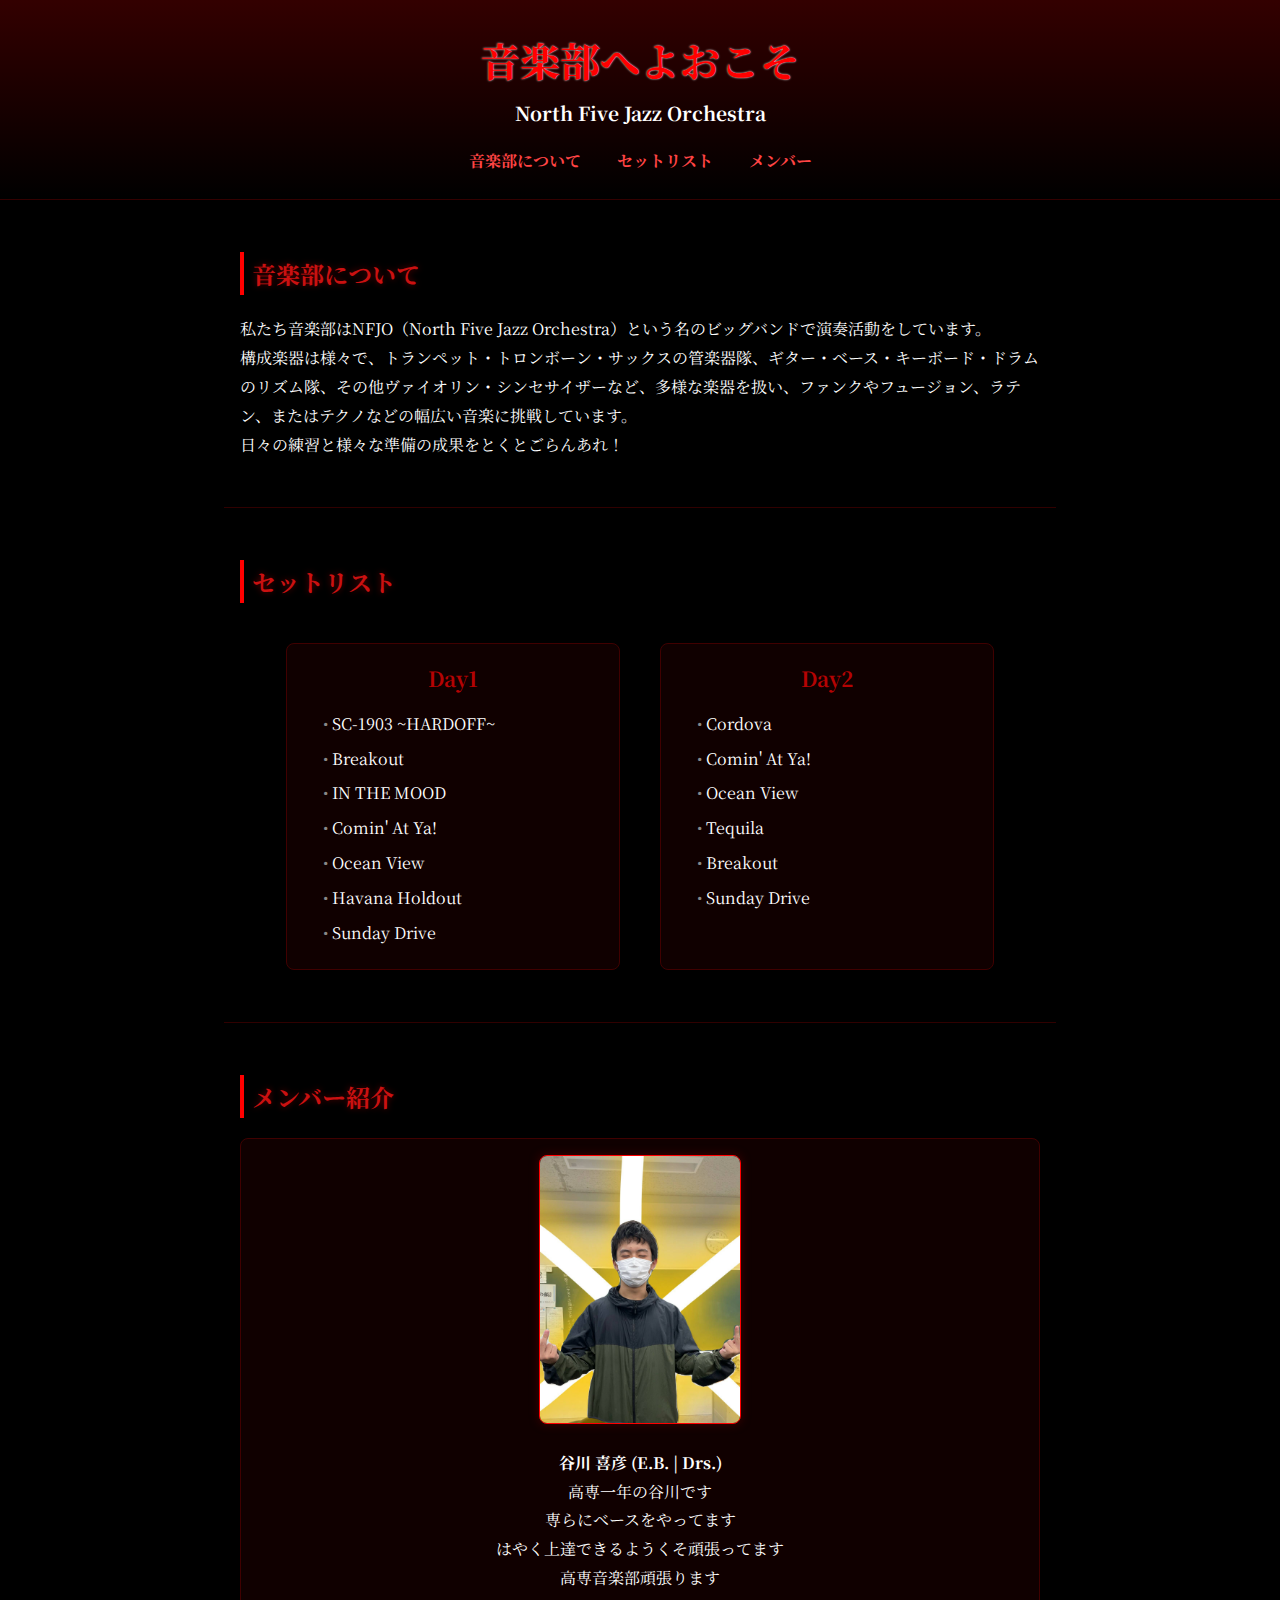
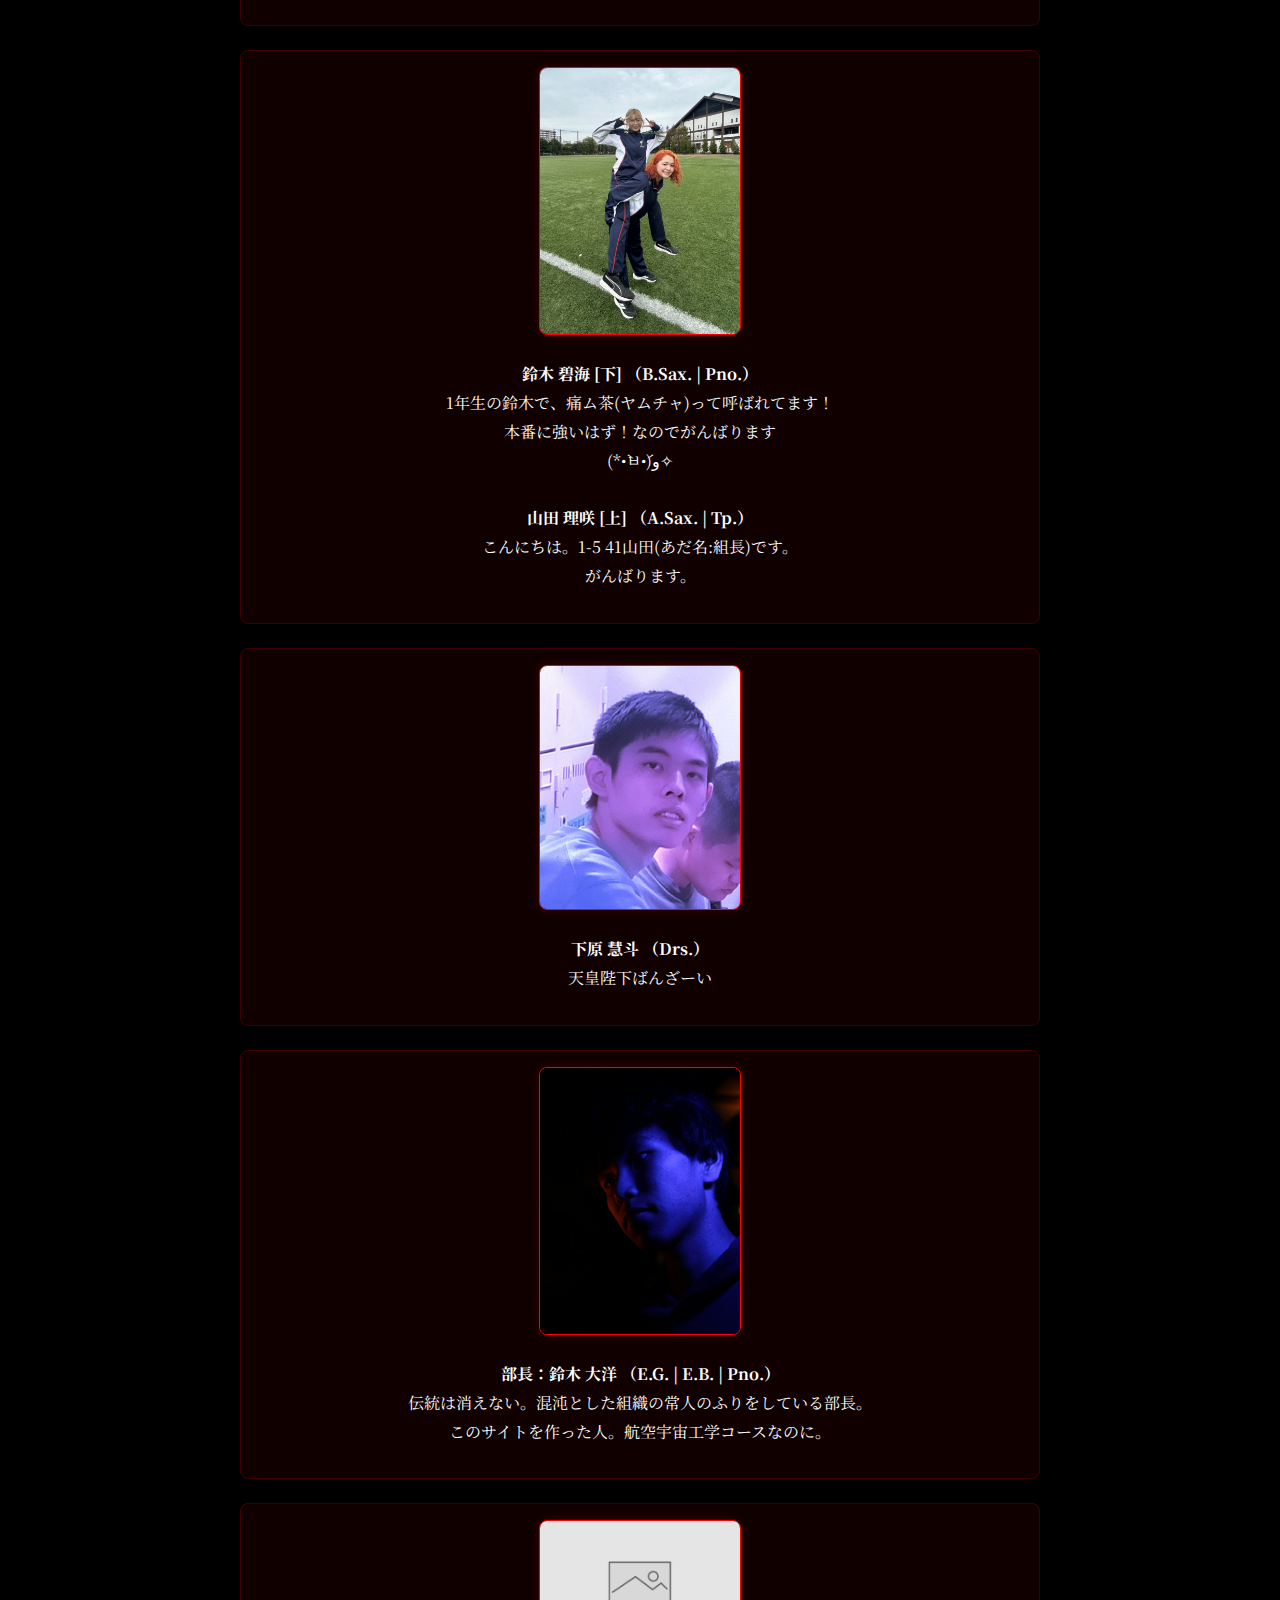
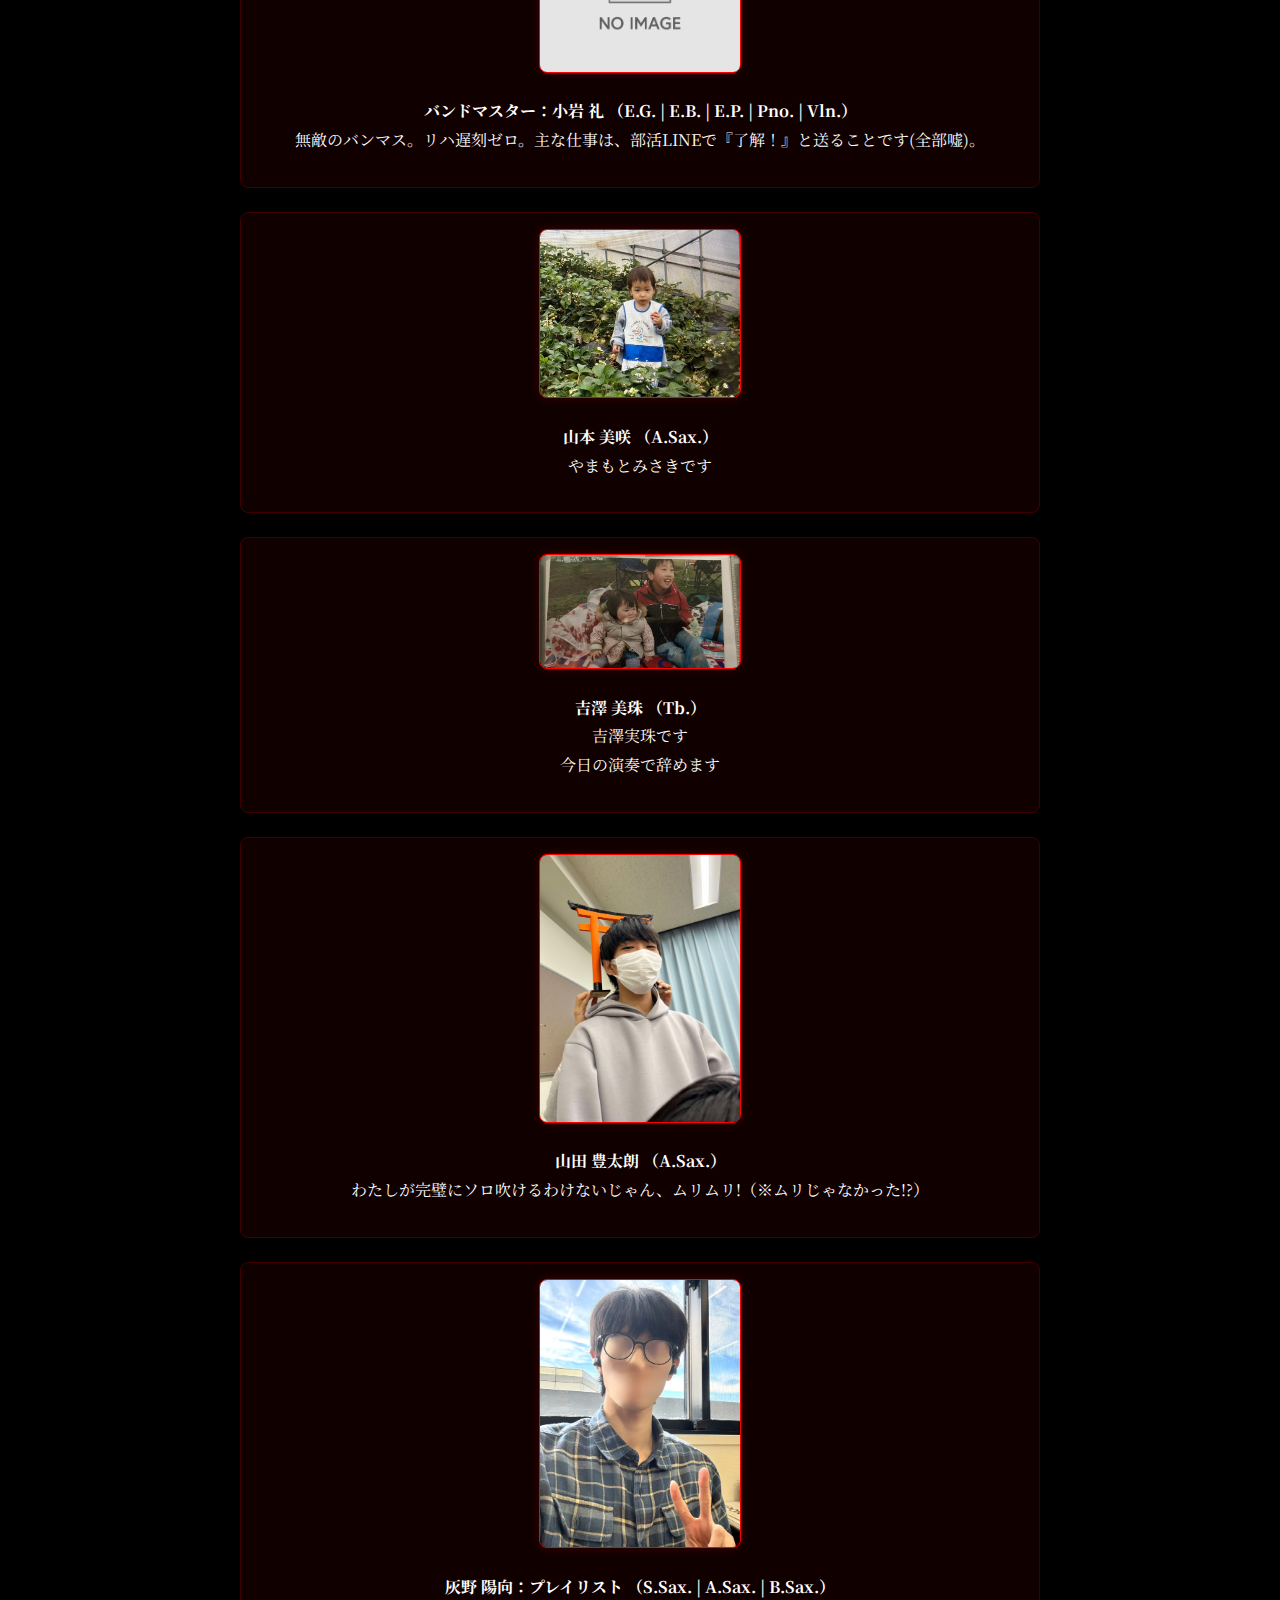
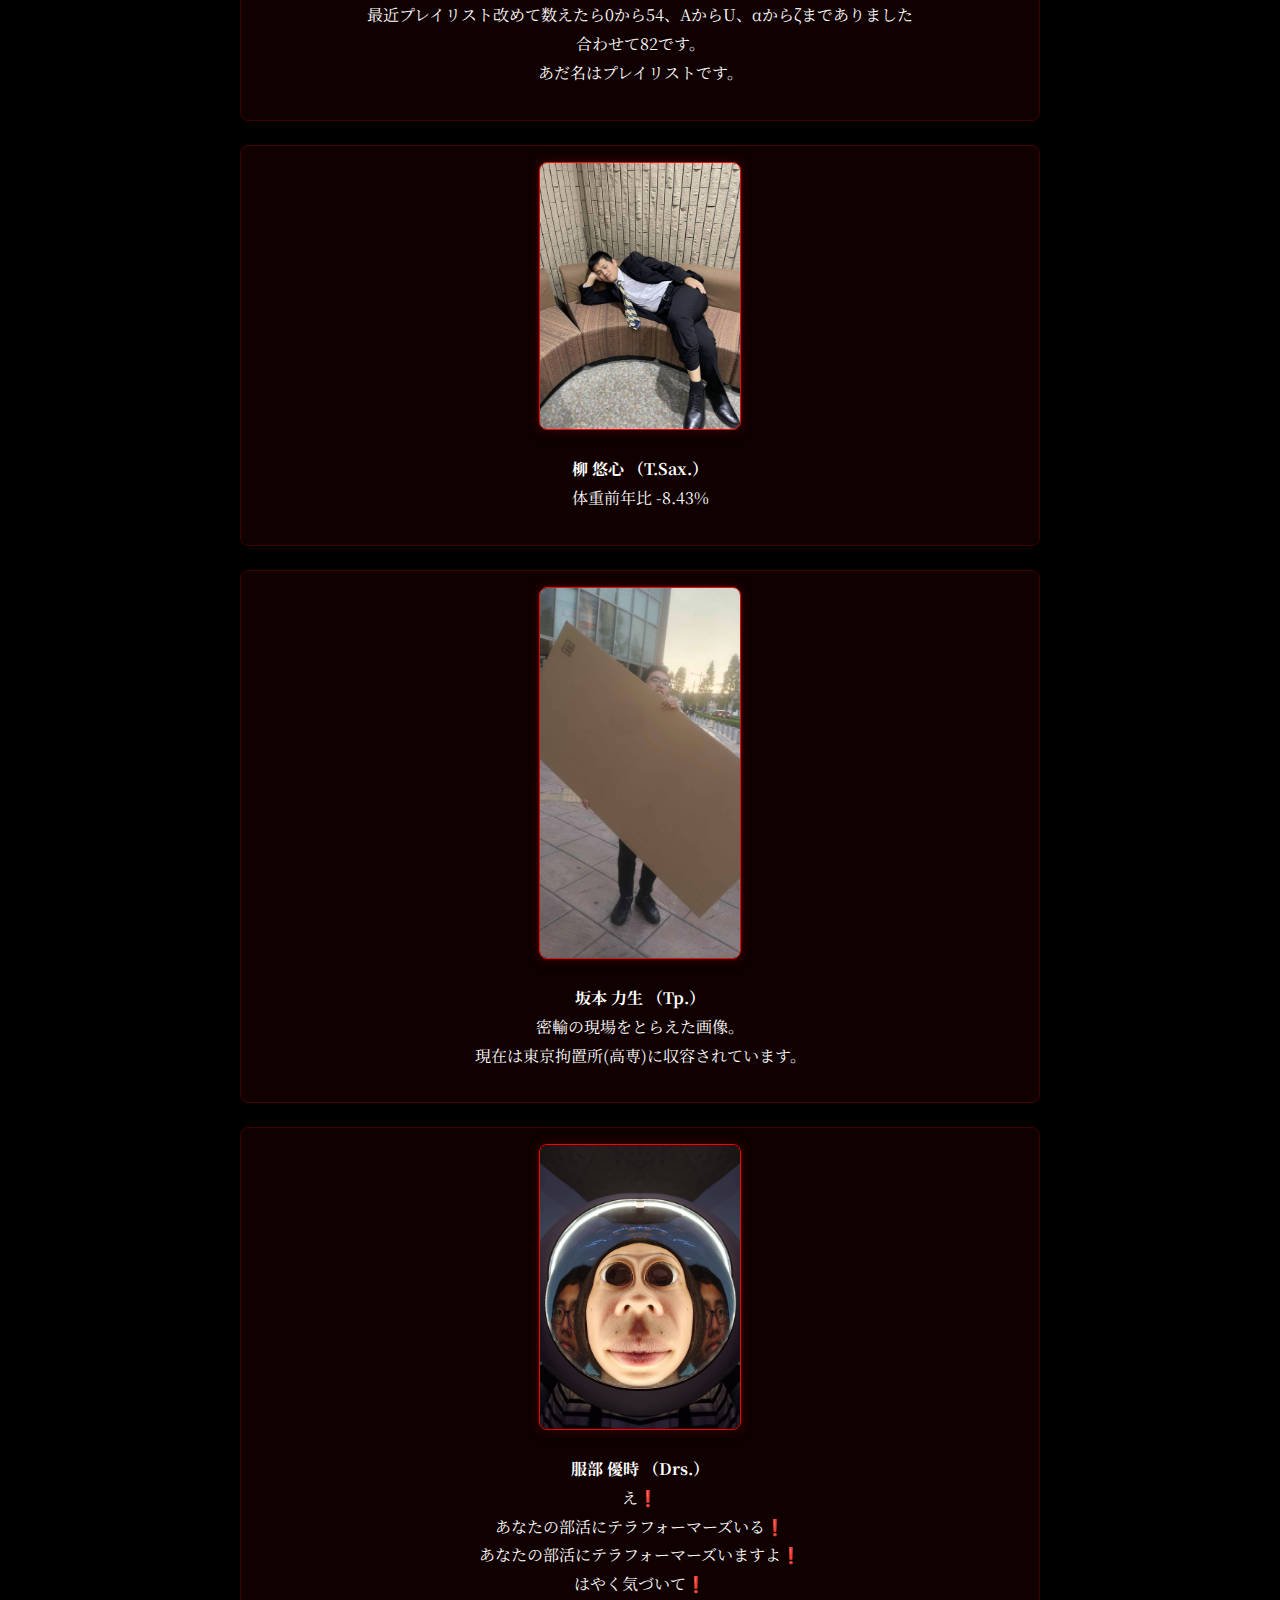
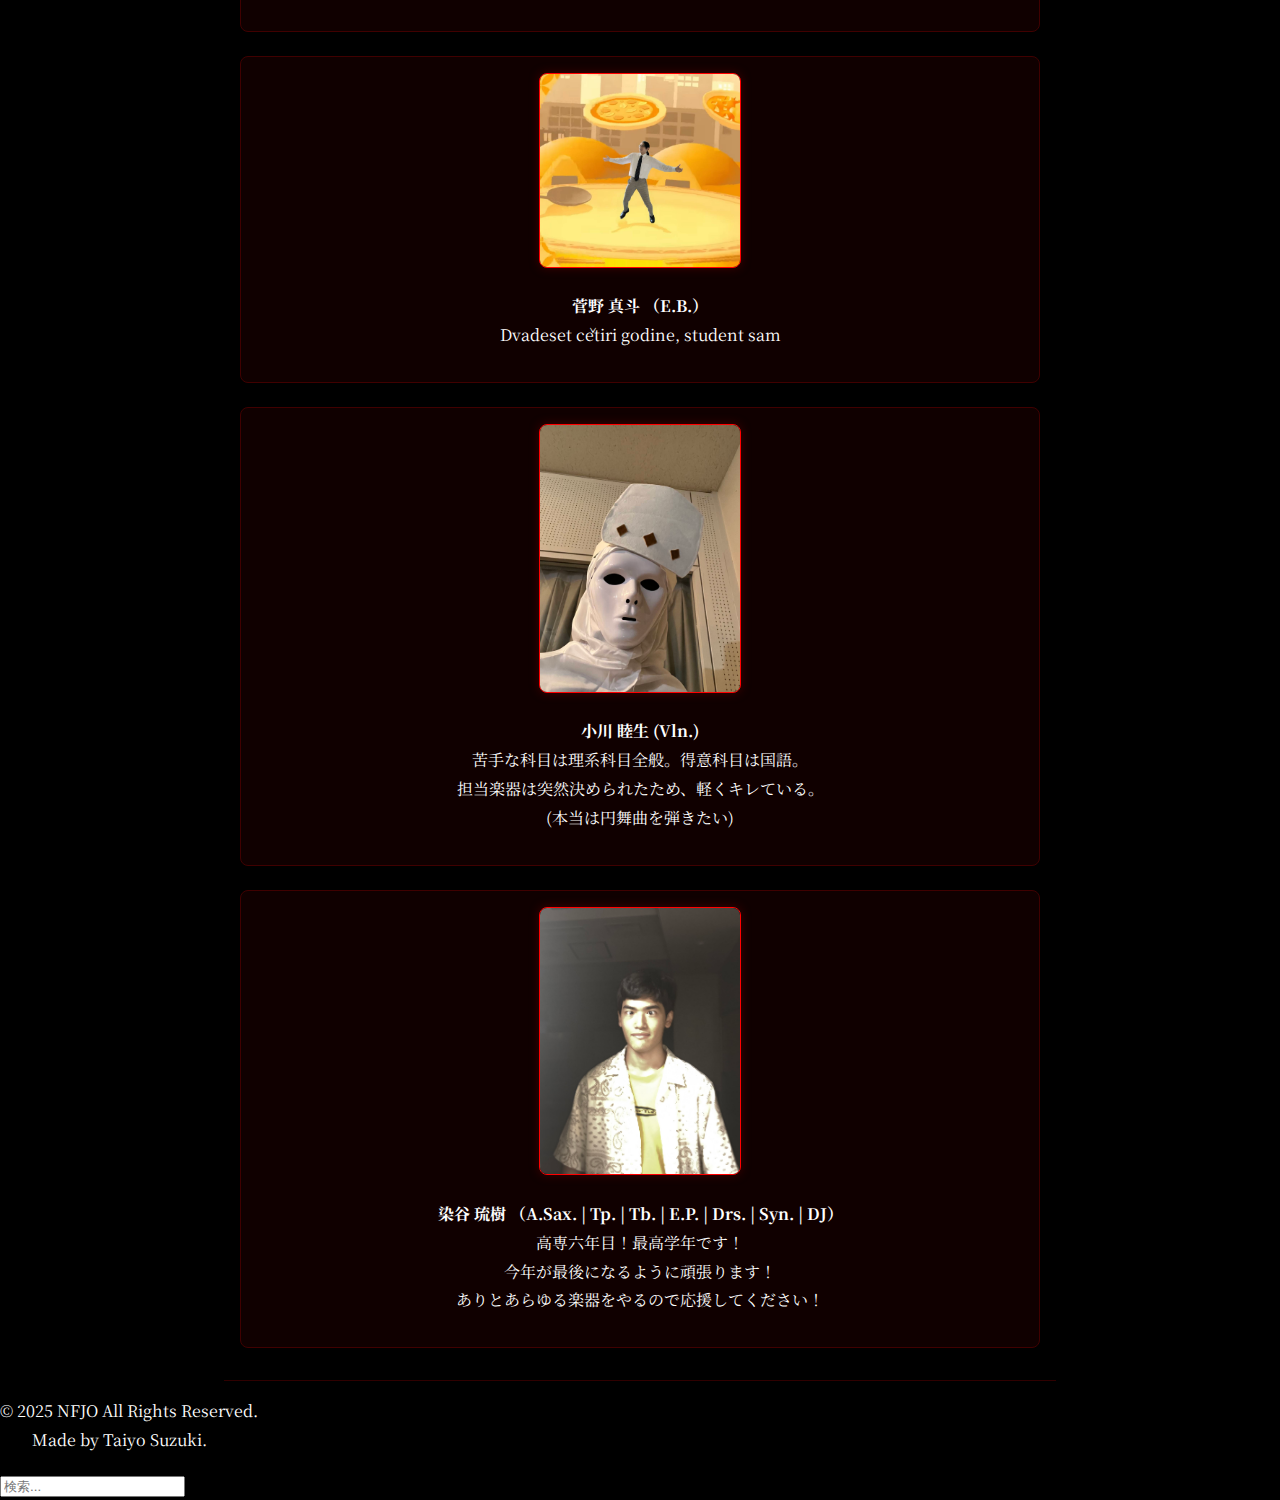
<file: index.html>
<!DOCTYPE html>
<html lang="ja">
    <head>
        <meta charset="UTF-8">
        <meta name="viewport" content="width=device-width, initial-scale=1.0">
        <title>音楽部へよおこそ</title>
        <link rel="stylesheet" href="style.css">
    </head>
    <body>
        <header>
            <h1 class="welcome">音楽部へよおこそ</h1>
            <h1 class="nfjo">North Five Jazz Orchestra</h1>
            <!--サイト内リンク-->
            <nav>
                <a href="#about">音楽部について</a>
                <a href="#setlist">セットリスト</a>
                <a href="#members">メンバー</a>
            </nav>
        </header>

        <!--音楽部について-->
        <section id="about">
            <h2>音楽部について</h2>
            <p> 私たち音楽部はNFJO（North Five Jazz Orchestra）という名のビッグバンドで演奏活動をしています。<br>
                構成楽器は様々で、トランペット・トロンボーン・サックスの管楽器隊、ギター・ベース・キーボード・ドラムのリズム隊、その他ヴァイオリン・シンセサイザーなど、多様な楽器を扱い、ファンクやフュージョン、ラテン、またはテクノなどの幅広い音楽に挑戦しています。<br>
                日々の練習と様々な準備の成果をとくとごらんあれ！
            </p>
        </section>

        <!--セットリスト-->
        <section id="setlist">
            <h2>セットリスト</h2>
            <div class="setlist-box">
                <!--一日目セトリ-->
                <div class="setlist-day">
                    <h3>Day1</h3>
                    <ul>
                        <li>SC-1903  ~HARDOFF~</li>
                        <li>Breakout</li>
                        <li>IN THE MOOD</li>
                        <li>Comin' At Ya!</li>
                        <li>Ocean View</li>
                        <li>Havana Holdout</li>
                        <li>Sunday Drive</li>
                    </ul>
                </div>
                <!--二日目セトリ-->
                <div class="setlist-day">
                    <h3>Day2</h3>
                    <ul>
                        <li>Cordova</li>
                        <li>Comin' At Ya!</li>
                        <li>Ocean View</li>
                        <li>Tequila</li>
                        <li>Breakout</li>
                        <li>Sunday Drive</li>
                    </ul>
                </div>
            </div>
        </section>

        <!--メンバー紹介-->
        <section id="members">
            <h2>メンバー紹介</h2>
            <div class="member-list">
                <!--センチネル-->
                <div class="member">
                    <img src="1_yoshihiko.jpg" alt="yoshihiko">
                    <p>
                        <strong>谷川 喜彦 (E.B. | Drs.)</strong>
                        <br>
                        高専一年の谷川です<br>
                        専らにベースをやってます<br>
                        はやく上達できるようくそ頑張ってます<br>
                        高専音楽部頑張ります
                    </p>
                </div>
                <!--痛ム茶＆組長-->
                <div class="member">
                    <img src="1_aomi.risa.jpg" alt="aomi&risa">
                    <p>
                        <strong>鈴木 碧海 [下] （B.Sax. | Pno.）</strong>
                        <br>
                        1年生の鈴木で、痛ム茶(ヤムチャ)って呼ばれてます！<br>
                        本番に強いはず！なのでがんばります<br>
                        (*•̀ㅂ•́)و✧<br>
                        <br>
                        <strong>山田 理咲 [上] （A.Sax. | Tp.）</strong>
                        <br>
                        こんにちは。1-5 41山田(あだ名:組長)です。<br>
                        がんばります。
                    </p>
                </div>
                <!--しもはら-->
                <div class="member">
                    <img src="2_keito.jpg" alt="keito">
                    <p>
                        <strong>下原 慧斗 （Drs.）</strong>
                        <br>
                        天皇陛下ばんざーい
                    </p>
                </div>
                <!--タイヨー-->
                <div class="member">
                    <img src="2_taiyo.JPG" alt="taiyo">
                    <p>
                        <strong>部長：鈴木 大洋 （E.G. | E.B. | Pno.）</strong>
                        <br>
                        伝統は消えない。混沌とした組織の常人のふりをしている部長。<br>
                        このサイトを作った人。航空宇宙工学コースなのに。
                    </p>
                </div>
                <!--小岩-->
                <div class="member">
                    <img src="2_rei.jpg" alt="rei">
                    <p>
                        <strong>バンドマスター：小岩 礼 （E.G. | E.B. | E.P. | Pno. | Vln.）</strong>
                        <br>
                        無敵のバンマス。リハ遅刻ゼロ。主な仕事は、部活LINEで『了解！』と送ることです(全部嘘)。
                    </p>
                </div>
                <!--みさき-->
                <div class="member">
                    <img src="2_misaki.jpg" alt="misaki">
                    <p>
                        <strong>山本 美咲 （A.Sax.）</strong>
                        <br>
                        やまもとみさきです
                    </p>
                </div>
                <!--みすず-->
                <div class="member">
                    <img src="2_misuzu.jpg" alt="misuzu">
                    <p>
                        <strong>吉澤 美珠 （Tb.）</strong>
                        <br>
                        吉澤実珠です<br>
                        今日の演奏で辞めます
                    </p>
                </div>
                <!--とよ-->
                <div class="member">
                    <img src="3_toyotaro.jpg" alt="toyotaro">
                    <p>
                        <strong>山田 豊太朗 （A.Sax.）</strong>
                        <br>
                        わたしが完璧にソロ吹けるわけないじゃん、ムリムリ!（※ムリじゃなかった!?）
                    </p>
                </div>
                <!--はいの-->
                <div class="member">
                    <img src="3_hinata.jpg" alt="hinata">
                    <p>
                        <strong>灰野 陽向：プレイリスト （S.Sax. | A.Sax. | B.Sax.）</strong>
                        <br>
                        最近プレイリスト改めて数えたら0から54、AからU、αからζまでありました<br>
                        合わせて82です。<br>
                        あだ名はプレイリストです。
                    </p>
                </div>
                <!--やなぎ-->
                <div class="member">
                    <img src="3_yushin.jpg" alt="3_yushin">
                    <p>
                        <strong>柳 悠心 （T.Sax.）</strong>
                        <br>
                        体重前年比 -8.43%
                    </p>
                </div>
                <!--りき-->
                <div class="member">
                    <img src="3_riki.jpg" alt="riki">
                    <p>
                        <strong>坂本 力生 （Tp.）</strong>
                        <br>
                        密輸の現場をとらえた画像。<br>
                        現在は東京拘置所(高専)に収容されています。
                    </p>
                </div>
                <!--服部-->
                <div class="member">
                    <img src="3_yuto.jpg" alt="yuto">
                    <p>
                        <strong>服部 優時 （Drs.）</strong>
                        <br>
                        え❗<br>
                        あなたの部活にテラフォーマーズいる❗<br>
                        あなたの部活にテラフォーマーズいますよ❗<br>
                        はやく気づいて❗
                    </p>
                </div>
                <!--ギドラ-->
                <div class="member">
                    <img src="3_manato.jpg" alt="manato">
                    <p>
                        <strong>菅野 真斗 （E.B.）</strong>
                        <br>
                        Dvadeset četiri godine, student sam
                    </p>
                </div>
                <!--おがわ-->
                <div class="member">
                    <img src="3_mutsuki.jpg" alt="mutsuki">
                    <p>
                        <strong>小川 睦生 (Vln.)</strong>
                        <br>
                        苦手な科目は理系科目全般。得意科目は国語。<br>
                        担当楽器は突然決められたため、軽くキレている。<br>
                        (本当は円舞曲を弾きたい)
                    </p>
                </div>
                <!--ほげ-->
                <div class="member">
                    <img src="5_ryuju.jpg" alt="ryuju">
                    <p>
                        <strong>染谷 琉樹 （A.Sax. | Tp. | Tb. | E.P. | Drs. | Syn. | DJ）</strong>
                        <br>
                        高専六年目！最高学年です！<br>
                        今年が最後になるように頑張ります！<br>
                        ありとあらゆる楽器をやるので応援してください！
                    </p>
                </div>
            </div>
        </section>

        <footer>
            <p class="credit">© 2025 NFJO All Rights Reserved. <br> 　　Made by Taiyo Suzuki.</p>
            <div class="search-area">
                <input id="search-box" type="text" placeholder="検索...">
            </div>

        <script>
            document.getElementById("search-box").addEventListener("input", function() {
            if (this.value === "redder") {
                document.body.style.backgroundColor = "red";
                document.body.style.backgroundImage = "url('redder.jpg')";
                document.body.style.backgroundSize = "cover"; /* 画面いっぱい */
                document.body.style.backgroundRepeat = "no-repeat";
                document.body.style.backgroundPosition = "center";
            } else {
                document.body.style.backgroundColor = "";
                document.body.style.backgroundImage = "";
            }
            });
</script>

        </footer>
    </body>
</html>
</file>
<file: style.css>
@import url('https://fonts.googleapis.com/css2?family=Noto+Serif+JP:wght@400;700&display=swap');

body {
    font-family: 'Noto Serif JP', serif;
    background-color: black;
    color: white;
    margin: 0;
    padding: 0;
    line-height: 1.8;
}

h2 {
  color: #ca1111;
  border-left: 4px solid #ff0000;
  padding-left: 0.5rem;
  text-shadow: 0 0 6px #600000;
}

header {
    text-align: center;
    background: linear-gradient(to bottom, #330000, #000);
    padding: 1.5rem 1rem;
    border-bottom: 1px solid #330000;
}

.welcome {
    color: #ff0000;
    text-shadow: 0 0 2px white;
    font-size: 2.5rem;
    margin: 0;
}

.nfjo {
    color: white;
    font-size: 1.2rem;
    margin: 0;
}

nav {
  margin-top: 1rem;
}

nav a {
  color: #ff4444;
  margin: 0 1rem;
  text-decoration: none;
  font-weight: bold;
  transition: 0.3s;
}

nav a:hover {
    color: white;
    text-shadow: 0 0 60px #ff0000;
}

section {
  padding: 2rem 1rem;
  max-width: 800px;
  margin: auto;
  border-bottom: 1px solid #300000;
}

.setlist-box {
    display: flex;
    gap: 40px;
    justify-content: center;
    flex-wrap: wrap;
    padding: 20px;
}

.setlist-day {
    width: 48%;
    background: rgba(20, 0, 0, 0.8);
    border: 1px solid #400000;
    padding: 1rem;
    border-radius: 8px;
    flex: 1;
    min-width: 220px;
    max-width: 300px;
}

.setlist-day h3 {
    margin: 0 0 12px 0;
    font-size: 1.3rem;
    text-align: center;
    color: rgb(180, 3, 3);
}

.setlist-day ul {
    margin: 0;
    padding-left: 20px;
}

.setlist-day li {
    margin-bottom: 6px;
    list-style: none;
}

.setlist-day li::before {
    content: "• ";
    color: #888;
}

@media (max-width: 600px) {
  .setlist-day {
    width: 100%;
  }
}

.member-list {
  display: flex;
  flex-direction: column;
  gap: 1.5rem;
}

.member {
  background: rgba(20, 0, 0, 0.8);
  border: 1px solid #400000;
  padding: 1rem;
  border-radius: 8px;
  text-align: center;
}

.member img {
  width: 100%;
  max-width: 200px;
  border-radius: 8px;
  border: 1px solid #ff0000;
  box-shadow: 0 0 10px #400000;
}
</file>
